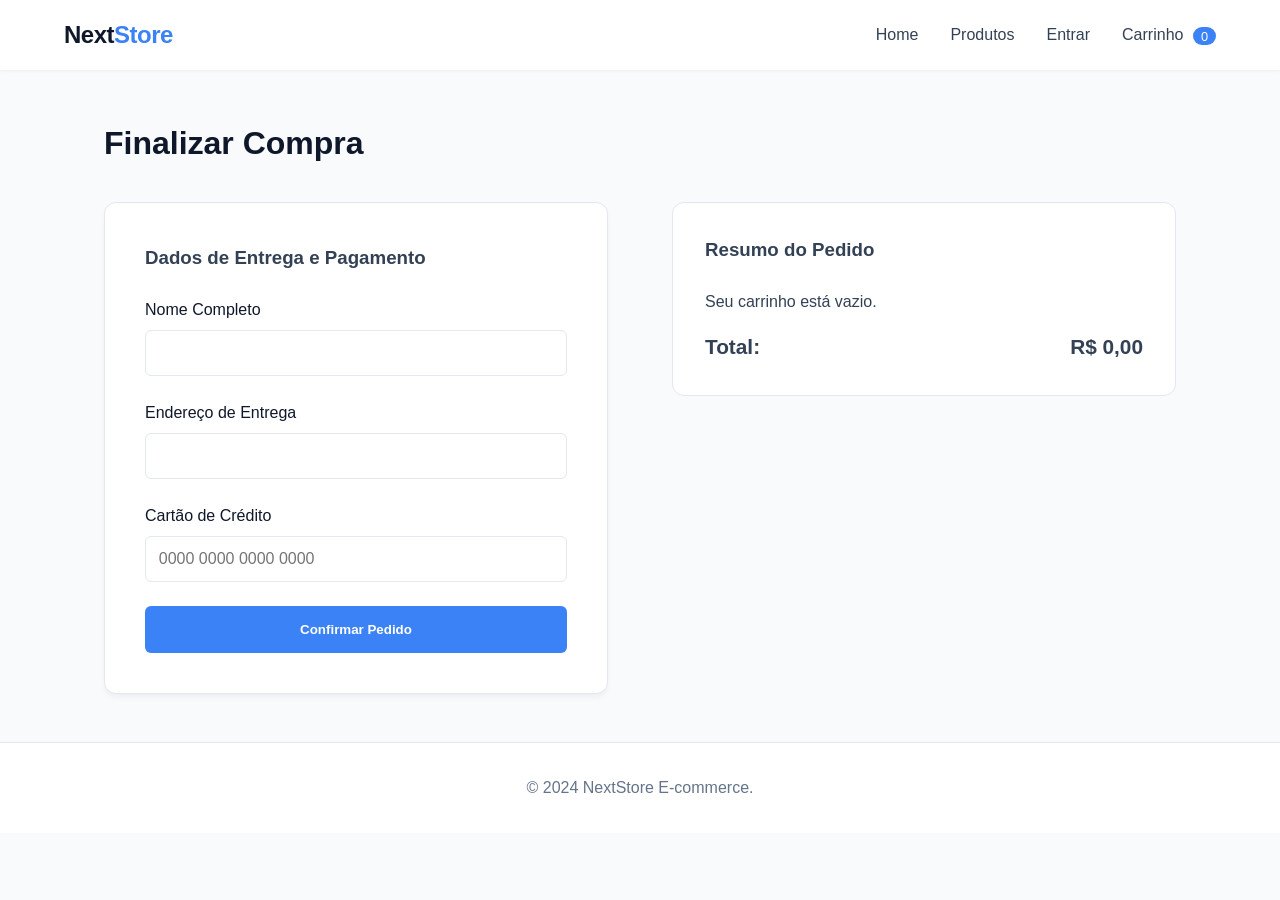
<file: checkout.html>
<!DOCTYPE html>
<html lang="pt-BR">
<head>
    <!-- Google tag (gtag.js) -->
    <script async src="https://www.googletagmanager.com/gtag/js?id=G-NBF6G74WPF"></script>

    <meta charset="UTF-8">
    <title>NextStore | Checkout</title>
    <link rel="stylesheet" href="css/index.css">
</head>
<body>
    <nav class="navbar">
        <a href="index.html" class="logo">Next<span>Store</span></a>
        <div class="nav-links">
            <a href="index.html">Home</a>
            <a href="products.html">Produtos</a>
            <a href="login.html">Entrar</a>
            <a href="checkout.html">Carrinho <span id="cart-count" class="cart-badge">0</span></a>
        </div>
    </nav>

    <main class="container">
        <h1 class="section-title">Finalizar Compra</h1>
        
        <div class="product-detail-layout">
            <!-- Coluna de Formulário -->
            <div class="form-wrapper" style="margin: 0; max-width: 100%;">
                <h3 style="margin-bottom: 1.5rem;">Dados de Entrega e Pagamento</h3>
                <form id="checkout-form" onsubmit="processPurchase(event)">
                    <div class="form-group"><label>Nome Completo</label><input type="text" required></div>
                    <div class="form-group"><label>Endereço de Entrega</label><input type="text" required></div>
                    <div class="form-group"><label>Cartão de Crédito</label><input type="text" placeholder="0000 0000 0000 0000" required></div>
                    <button type="submit" class="btn-primary" style="width: 100%; padding: 1rem;">Confirmar Pedido</button>
                </form>
            </div>

            <!-- Coluna de Resumo -->
            <div class="checkout-summary">
                <h3 style="margin-bottom: 1.5rem;">Resumo do Pedido</h3>
                <div id="cart-items-container">
                    <!-- Itens carregados via JS -->
                </div>
                <div class="summary-total">
                    <span>Total:</span>
                    <span id="cart-total-price">R$ 0,00</span>
                </div>
            </div>
        </div>
    </main>

    <footer><p>&copy; 2024 NextStore E-commerce.</p></footer>

    <script src="js/index.js"></script>
    <script>
        const cart = getCart();
        const container = document.getElementById('cart-items-container');
        let total = 0;

        if(cart.length === 0) {
            container.innerHTML = "<p>Seu carrinho está vazio.</p>";
        } else {
            cart.forEach(item => {
                total += item.price;
                container.innerHTML += `
                    <div class="summary-item">
                        <span>${item.name}</span>
                        <strong>R$ ${item.price.toFixed(2).replace('.', ',')}</strong>
                    </div>
                `;
            });
            document.getElementById('cart-total-price').innerText = `R$ ${total.toFixed(2).replace('.', ',')}`;
        }
    </script>
    <script src ="js/ga4.js"></script>

</body>
</html>
</file>
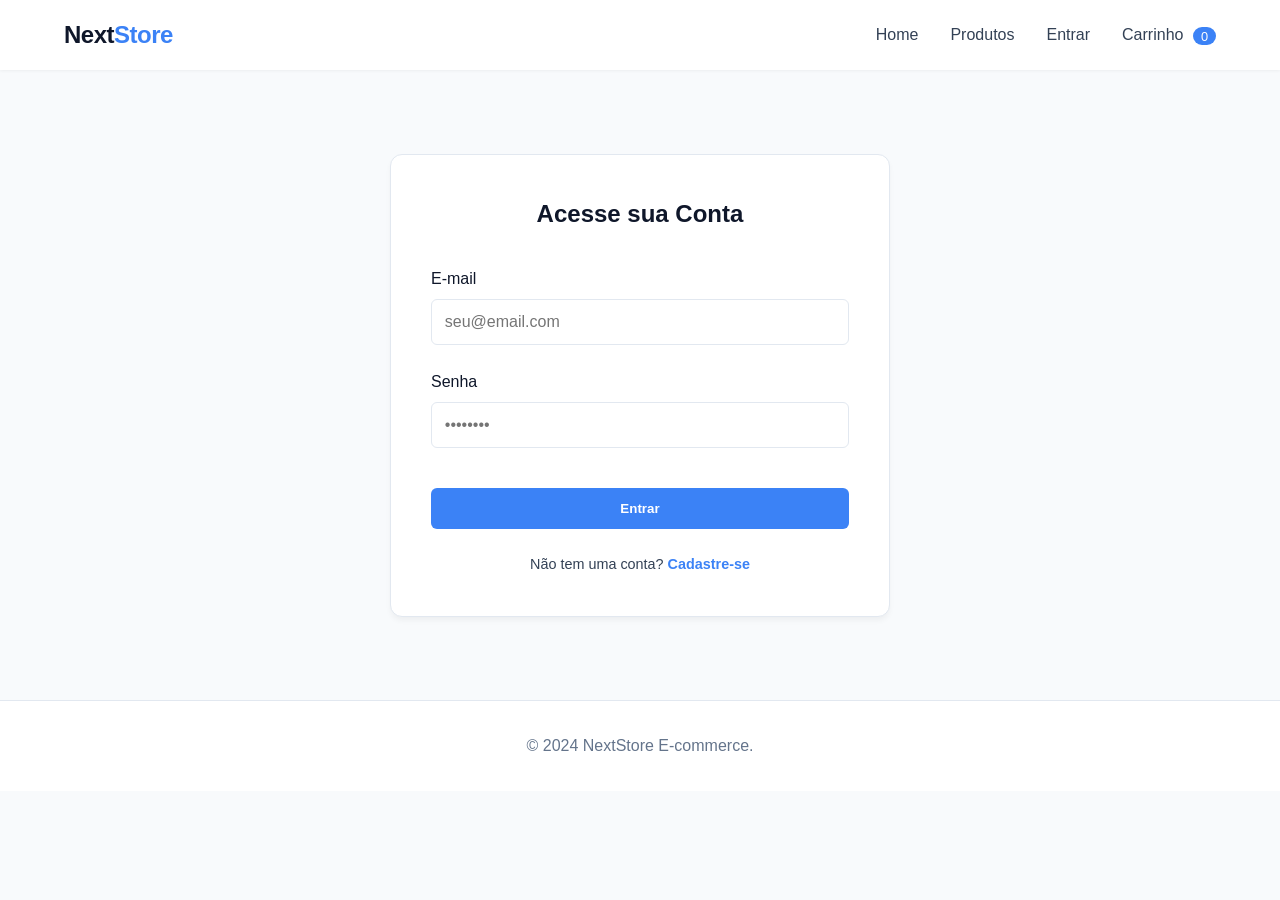
<file: login.html>
<!DOCTYPE html>
<html lang="pt-BR">
<head>
    <script async src="https://www.googletagmanager.com/gtag/js?id=G-NBF6G74WPF"></script>
    
    <meta charset="UTF-8">
    <title>NextStore | Autenticação</title>
    <link rel="stylesheet" href="css/index.css">
</head>
<body>
    <nav class="navbar">
        <a href="index.html" class="logo">Next<span>Store</span></a>
        <div class="nav-links">
            <a href="index.html">Home</a>
            <a href="products.html">Produtos</a>
            <a href="login.html">Entrar</a>
            <a href="checkout.html">Carrinho <span id="cart-count" class="cart-badge">0</span></a>
        </div>
    </nav>
    
    <main class="container" style="display: flex; justify-content: center; align-items: center; min-height: 70vh;">
        <div class="form-wrapper" style="width: 100%;">
            <h2 style="text-align: center; margin-bottom: 2rem; color: var(--primary-color);">Acesse sua Conta</h2>
            <form onsubmit="handleLogin(event)">
                <div class="form-group">
                    <label>E-mail</label>
                    <input type="email" placeholder="seu@email.com" required>
                </div>
                <div class="form-group">
                    <label>Senha</label>
                    <input type="password" placeholder="••••••••" required>
                </div>
                <button type="submit" class="btn-primary" style="width: 100%; margin-top: 1rem;">Entrar</button>
                <p style="text-align: center; margin-top: 1.5rem; font-size: 0.9rem;">
                    Não tem uma conta? <a href="#" style="color: var(--accent-color); font-weight: 600;">Cadastre-se</a>
                </p>
            </form>
        </div>
    </main>
    
    <footer><p>&copy; 2024 NextStore E-commerce.</p></footer>
    
    <script src="js/index.js"></script>
    <script src ="js/ga4.js"></script>
</body>
</html>
</file>
<file: css/index.css>
/* Variáveis de Cores e Estilo Moderno */
:root {
    --primary-color: #0f172a;
    --accent-color: #3b82f6;
    --accent-hover: #2563eb;
    --bg-color: #f8fafc;
    --text-main: #334155;
    --text-muted: #64748b;
    --border-color: #e2e8f0;
    --white: #ffffff;
}

* { margin: 0; padding: 0; box-sizing: border-box; font-family: 'Inter', 'Segoe UI', sans-serif; }
body { background-color: var(--bg-color); color: var(--text-main); line-height: 1.6; }
a { text-decoration: none; color: inherit; }

/* Navbar */
.navbar { background-color: var(--white); padding: 1rem 5%; display: flex; justify-content: space-between; align-items: center; box-shadow: 0 1px 3px rgba(0,0,0,0.05); position: sticky; top: 0; z-index: 100; }
.navbar .logo { font-size: 1.5rem; font-weight: 800; color: var(--primary-color); letter-spacing: -0.5px; }
.navbar .logo span { color: var(--accent-color); }
.nav-links { display: flex; gap: 2rem; align-items: center; }
.nav-links a { font-weight: 500; transition: color 0.2s; }
.nav-links a:hover { color: var(--accent-color); }
.cart-badge { background-color: var(--accent-color); color: var(--white); padding: 0.1rem 0.5rem; border-radius: 20px; font-size: 0.8rem; margin-left: 5px; }

/* Hero Section (Home) */
.hero { background: linear-gradient(to right, #1e293b, #0f172a); color: var(--white); padding: 5rem 5%; text-align: center; }
.hero h1 { font-size: 3rem; margin-bottom: 1rem; }
.hero p { font-size: 1.2rem; color: #cbd5e1; margin-bottom: 2rem; max-width: 600px; margin-left: auto; margin-right: auto; }

/* Botões */
.btn-primary { background-color: var(--accent-color); color: var(--white); padding: 0.8rem 1.5rem; border-radius: 6px; font-weight: 600; border: none; cursor: pointer; transition: background 0.2s; display: inline-block; }
.btn-primary:hover { background-color: var(--accent-hover); }
.btn-outline { background-color: transparent; border: 2px solid var(--border-color); color: var(--primary-color); padding: 0.8rem 1.5rem; border-radius: 6px; font-weight: 600; cursor: pointer; transition: all 0.2s; }
.btn-outline:hover { border-color: var(--primary-color); }

/* Grid de Produtos */
.container { max-width: 1200px; margin: 0 auto; padding: 3rem 5%; }
.section-title { font-size: 2rem; margin-bottom: 2rem; color: var(--primary-color); }
.product-grid { display: grid; grid-template-columns: repeat(auto-fill, minmax(280px, 1fr)); gap: 2rem; }

/* Product Card */
.product-card { background: var(--white); border-radius: 12px; overflow: hidden; border: 1px solid var(--border-color); transition: transform 0.2s, box-shadow 0.2s; }
.product-card:hover { transform: translateY(-5px); box-shadow: 0 10px 15px -3px rgba(0,0,0,0.1); }
.product-card img { width: 100%; height: 250px; object-fit: cover; }
.product-info { padding: 1.5rem; }
.product-category { font-size: 0.8rem; color: var(--text-muted); text-transform: uppercase; letter-spacing: 1px; }
.product-title { font-size: 1.1rem; font-weight: 600; margin: 0.5rem 0; color: var(--primary-color); }
.product-price { font-size: 1.3rem; font-weight: 700; color: var(--primary-color); margin-bottom: 1rem; }

/* Página de Produto Detalhe */
.product-detail-layout { display: grid; grid-template-columns: 1fr 1fr; gap: 4rem; align-items: start; }
.product-gallery img { width: 100%; border-radius: 12px; box-shadow: 0 4px 6px -1px rgba(0,0,0,0.1); }
.product-meta h1 { font-size: 2.5rem; margin-bottom: 1rem; color: var(--primary-color); }
.product-meta .price { font-size: 2rem; font-weight: 700; color: var(--accent-color); margin-bottom: 1.5rem; }
.product-meta .desc { color: var(--text-muted); margin-bottom: 2rem; font-size: 1.1rem; }

/* Formulários (Login / Checkout) */
.form-wrapper { max-width: 500px; margin: 0 auto; background: var(--white); padding: 2.5rem; border-radius: 12px; border: 1px solid var(--border-color); box-shadow: 0 4px 6px -1px rgba(0,0,0,0.05); }
.form-group { margin-bottom: 1.5rem; }
.form-group label { display: block; font-weight: 500; margin-bottom: 0.5rem; color: var(--primary-color); }
.form-group input { width: 100%; padding: 0.8rem; border: 1px solid var(--border-color); border-radius: 6px; font-size: 1rem; outline: none; transition: border-color 0.2s; }
.form-group input:focus { border-color: var(--accent-color); }
.checkout-summary { background: var(--white); padding: 2rem; border-radius: 12px; border: 1px solid var(--border-color); margin-bottom: 2rem; }
.summary-item { display: flex; justify-content: space-between; border-bottom: 1px solid var(--border-color); padding: 1rem 0; }
.summary-total { display: flex; justify-content: space-between; padding-top: 1rem; font-size: 1.3rem; font-weight: 700; }

/* Footer */
footer { background: var(--white); border-top: 1px solid var(--border-color); text-align: center; padding: 2rem; color: var(--text-muted); margin-top: auto; }

@media (max-width: 768px) {
    .product-detail-layout { grid-template-columns: 1fr; gap: 2rem; }
    .nav-links { gap: 1rem; }
}
</file>
